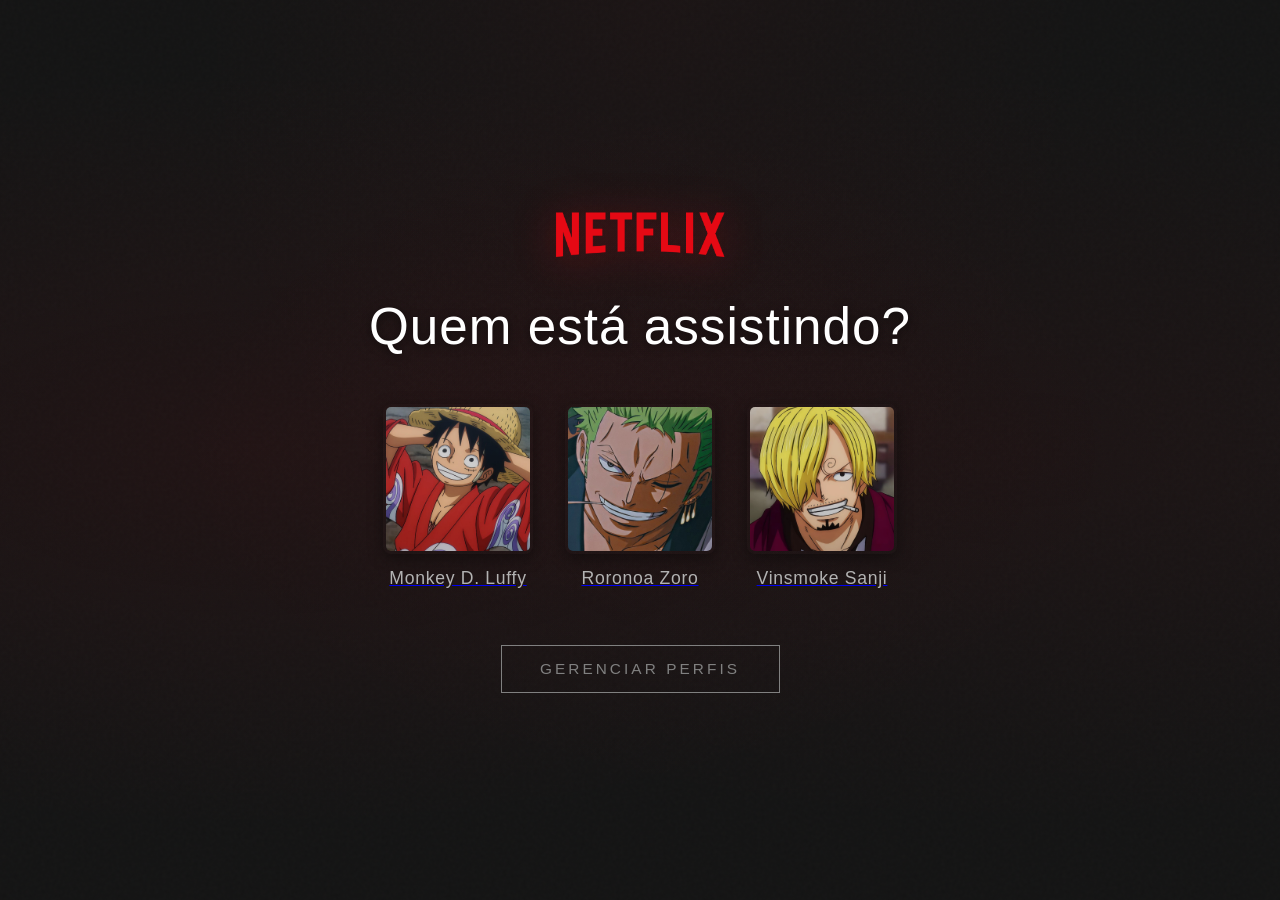
<file: index.html>
<!DOCTYPE html>
<html lang="pt-BR">
<head>
  <meta charset="UTF-8" />
  <meta name="viewport" content="width=device-width, initial-scale=1.0" />
  <title>Netflix - O melhor serviço de streaming</title>
  <link rel="stylesheet" href="styles.css" />
</head>
<body>
  <header>
    <div class="logo" aria-label="Logo da Netflix">
      <img src="assets/Logonetflix.png" alt="Logo da Netflix" />
    </div>
    <h1>Quem está assistindo?</h1>
  </header>

  <main class="conteudo-principal">
    <section class="profiles" aria-label="Perfis de usuário">
      <ul>
        <li class="profile">
          <a href="js/catalogo.html" aria-label="Entrar com Monkey D. Luffy">
            <img src="assets/monkeydluffy.png" alt="Homem com cabelo curto e barba, usando uma camiseta vermelha" />
            <p>Monkey D. Luffy</p>
          </a>
        </li>

        <li class="profile">
          <a href="js/catalogo.html" aria-label="Entrar com Roronoa Zoro">
            <img src="assets/zoro.jpg" alt="Macaco fumando um charuto de terno e gravata" />
            <p>Roronoa Zoro</p>
          </a>
        </li>

        <li class="profile">
          <a href="js/catalogo.html" aria-label="Entrar com Vinsmoke Sanji">
            <img src="assets/sanji.jpg" alt="Boneco amarelo sorridente" />
            <p>Vinsmoke Sanji</p>
          </a>
        </li>
      </ul>
    </section>

    <button class="manage-profiles" aria-label="Gerenciar perfis">
      Gerenciar Perfis
    </button>
  </main>

  <script>
    // Armazenar perfil ativo no localStorage ao clicar
    document.querySelectorAll('.profile a').forEach(link => {
      link.addEventListener('click', (e) => {
        const profileElement = e.currentTarget.closest('.profile');
        const nomePerfil = profileElement.querySelector('p').textContent;
        const imagemPerfil = profileElement.querySelector('img').src;

        // Armazenar no localStorage
        localStorage.setItem('perfilAtivoNome', nomePerfil);
        localStorage.setItem('perfilAtivoImagem', imagemPerfil);
      });
    });
  </script>

</body>

</html>
</file>
<file: styles.css>
��/ *   = = =   R E S E T   &   B A S E   = = =   * /  
 * ,   * : : b e f o r e ,   * : : a f t e r   {  
         m a r g i n :   0 ;  
         p a d d i n g :   0 ;  
         b o x - s i z i n g :   b o r d e r - b o x ;  
 }  
  
 @ f o n t - f a c e   {  
         f o n t - f a m i l y :   ' N e t f l i x   S a n s ' ;  
         s r c :   l o c a l ( ' H e l v e t i c a   N e u e ' ) ,   l o c a l ( ' A r i a l ' ) ;  
 }  
  
 : r o o t   {  
         - - n e t f l i x - r e d :   # e 5 0 9 1 4 ;  
         - - n e t f l i x - r e d - d a r k :   # b 2 0 7 1 0 ;  
         - - n e t f l i x - b l a c k :   # 1 4 1 4 1 4 ;  
         - - n e t f l i x - d a r k :   # 1 a 1 a 1 a ;  
         - - n e t f l i x - g r a y :   # 8 0 8 0 8 0 ;  
         - - n e t f l i x - l i g h t - g r a y :   # b 3 b 3 b 3 ;  
         - - n e t f l i x - w h i t e :   # e 5 e 5 e 5 ;  
         - - p r o f i l e - s i z e :   c l a m p ( 8 4 p x ,   1 2 v w ,   1 5 0 p x ) ;  
         - - t r a n s i t i o n - s m o o t h :   c u b i c - b e z i e r ( 0 . 2 5 ,   0 . 4 6 ,   0 . 4 5 ,   0 . 9 4 ) ;  
         - - t r a n s i t i o n - b o u n c e :   c u b i c - b e z i e r ( 0 . 3 4 ,   1 . 5 6 ,   0 . 6 4 ,   1 ) ;  
 }  
  
 h t m l   {  
         f o n t - s i z e :   1 6 p x ;  
         s c r o l l - b e h a v i o r :   s m o o t h ;  
 }  
  
 b o d y   {  
         f o n t - f a m i l y :   ' H e l v e t i c a   N e u e ' ,   H e l v e t i c a ,   A r i a l ,   s a n s - s e r i f ;  
         b a c k g r o u n d - c o l o r :   v a r ( - - n e t f l i x - b l a c k ) ;  
         c o l o r :   v a r ( - - n e t f l i x - w h i t e ) ;  
         m i n - h e i g h t :   1 0 0 v h ;  
         d i s p l a y :   f l e x ;  
         f l e x - d i r e c t i o n :   c o l u m n ;  
         a l i g n - i t e m s :   c e n t e r ;  
         j u s t i f y - c o n t e n t :   c e n t e r ;  
         o v e r f l o w :   h i d d e n ;  
         p o s i t i o n :   r e l a t i v e ;  
 }  
  
 / *   = = =   F U N D O   A N I M A D O   = = =   * /  
 b o d y : : b e f o r e   {  
         c o n t e n t :   ' ' ;  
         p o s i t i o n :   f i x e d ;  
         t o p :   0 ;  
         l e f t :   0 ;  
         w i d t h :   1 0 0 % ;  
         h e i g h t :   1 0 0 % ;  
         b a c k g r o u n d :  
                 r a d i a l - g r a d i e n t ( e l l i p s e   a t   2 0 %   5 0 % ,   r g b a ( 2 2 9 ,   9 ,   2 0 ,   0 . 0 6 )   0 % ,   t r a n s p a r e n t   6 0 % ) ,  
                 r a d i a l - g r a d i e n t ( e l l i p s e   a t   8 0 %   5 0 % ,   r g b a ( 2 2 9 ,   9 ,   2 0 ,   0 . 0 4 )   0 % ,   t r a n s p a r e n t   6 0 % ) ,  
                 r a d i a l - g r a d i e n t ( e l l i p s e   a t   5 0 %   0 % ,   r g b a ( 2 2 9 ,   9 ,   2 0 ,   0 . 0 3 )   0 % ,   t r a n s p a r e n t   5 0 % ) ;  
         a n i m a t i o n :   b g P u l s e   8 s   e a s e - i n - o u t   i n f i n i t e   a l t e r n a t e ;  
         p o i n t e r - e v e n t s :   n o n e ;  
         z - i n d e x :   0 ;  
 }  
  
 b o d y : : a f t e r   {  
         c o n t e n t :   ' ' ;  
         p o s i t i o n :   f i x e d ;  
         t o p :   0 ;  
         l e f t :   0 ;  
         w i d t h :   1 0 0 % ;  
         h e i g h t :   1 0 0 % ;  
         b a c k g r o u n d :   u r l ( " d a t a : i m a g e / s v g + x m l , % 3 C s v g   v i e w B o x = ' 0   0   2 5 6   2 5 6 '   x m l n s = ' h t t p : / / w w w . w 3 . o r g / 2 0 0 0 / s v g ' % 3 E % 3 C f i l t e r   i d = ' n o i s e ' % 3 E % 3 C f e T u r b u l e n c e   t y p e = ' f r a c t a l N o i s e '   b a s e F r e q u e n c y = ' 0 . 9 '   n u m O c t a v e s = ' 4 '   s t i t c h T i l e s = ' s t i t c h ' / % 3 E % 3 C / f i l t e r % 3 E % 3 C r e c t   w i d t h = ' 1 0 0 % 2 5 '   h e i g h t = ' 1 0 0 % 2 5 '   f i l t e r = ' u r l ( % 2 3 n o i s e ) '   o p a c i t y = ' 0 . 0 2 ' / % 3 E % 3 C / s v g % 3 E " ) ;  
         p o i n t e r - e v e n t s :   n o n e ;  
         z - i n d e x :   0 ;  
 }  
  
 @ k e y f r a m e s   b g P u l s e   {  
         0 %   {   o p a c i t y :   0 . 6 ;   }  
         1 0 0 %   {   o p a c i t y :   1 ;   }  
 }  
  
 / *   = = =   H E A D E R   = = =   * /  
 h e a d e r   {  
         t e x t - a l i g n :   c e n t e r ;  
         p o s i t i o n :   r e l a t i v e ;  
         z - i n d e x :   1 ;  
         a n i m a t i o n :   s l i d e D o w n   0 . 8 s   v a r ( - - t r a n s i t i o n - s m o o t h )   b o t h ;  
 }  
  
 @ k e y f r a m e s   s l i d e D o w n   {  
         f r o m   {  
                 o p a c i t y :   0 ;  
                 t r a n s f o r m :   t r a n s l a t e Y ( - 3 0 p x ) ;  
         }  
         t o   {  
                 o p a c i t y :   1 ;  
                 t r a n s f o r m :   t r a n s l a t e Y ( 0 ) ;  
         }  
 }  
  
 . l o g o   {  
         m a r g i n - b o t t o m :   c l a m p ( 1 6 p x ,   3 v w ,   3 2 p x ) ;  
 }  
  
 . l o g o   i m g   {  
         w i d t h :   c l a m p ( 8 0 p x ,   1 5 v w ,   1 8 0 p x ) ;  
         h e i g h t :   a u t o ;  
         f i l t e r :   d r o p - s h a d o w ( 0   4 p x   2 0 p x   r g b a ( 2 2 9 ,   9 ,   2 0 ,   0 . 3 ) ) ;  
         t r a n s i t i o n :   f i l t e r   0 . 4 s   v a r ( - - t r a n s i t i o n - s m o o t h ) ;  
 }  
  
 . l o g o   i m g : h o v e r   {  
         f i l t e r :   d r o p - s h a d o w ( 0   4 p x   3 0 p x   r g b a ( 2 2 9 ,   9 ,   2 0 ,   0 . 5 ) ) ;  
 }  
  
 h 1   {  
         f o n t - s i z e :   c l a m p ( 1 . 4 r e m ,   4 v w ,   3 . 2 r e m ) ;  
         f o n t - w e i g h t :   4 0 0 ;  
         c o l o r :   # f f f f f f ;  
         l e t t e r - s p a c i n g :   0 . 0 2 e m ;  
         m a r g i n - b o t t o m :   c l a m p ( 2 0 p x ,   4 v w ,   4 8 p x ) ;  
         t e x t - s h a d o w :   0   2 p x   1 0 p x   r g b a ( 0 ,   0 ,   0 ,   0 . 5 ) ;  
 }  
  
 / *   = = =   M A I N   = = =   * /  
 m a i n   {  
         d i s p l a y :   f l e x ;  
         f l e x - d i r e c t i o n :   c o l u m n ;  
         a l i g n - i t e m s :   c e n t e r ;  
         p o s i t i o n :   r e l a t i v e ;  
         z - i n d e x :   1 ;  
 }  
  
 / *   = = =   P R O F I L E S   S E C T I O N   = = =   * /  
 . p r o f i l e s   u l   {  
         l i s t - s t y l e :   n o n e ;  
         d i s p l a y :   f l e x ;  
         g a p :   c l a m p ( 1 2 p x ,   3 v w ,   3 2 p x ) ;  
         j u s t i f y - c o n t e n t :   c e n t e r ;  
         f l e x - w r a p :   w r a p ;  
         p a d d i n g :   0   1 6 p x ;  
 }  
  
 / *   = = =   P R O F I L E   C A R D   = = =   * /  
 . p r o f i l e   {  
         t e x t - a l i g n :   c e n t e r ;  
         c u r s o r :   p o i n t e r ;  
         p o s i t i o n :   r e l a t i v e ;  
         a n i m a t i o n :   p r o f i l e A p p e a r   0 . 6 s   v a r ( - - t r a n s i t i o n - b o u n c e )   b o t h ;  
         t r a n s i t i o n :   t r a n s f o r m   0 . 3 s   v a r ( - - t r a n s i t i o n - s m o o t h ) ;  
 }  
  
 . p r o f i l e : n t h - c h i l d ( 1 )   {   a n i m a t i o n - d e l a y :   0 . 1 5 s ;   }  
 . p r o f i l e : n t h - c h i l d ( 2 )   {   a n i m a t i o n - d e l a y :   0 . 3 0 s ;   }  
 . p r o f i l e : n t h - c h i l d ( 3 )   {   a n i m a t i o n - d e l a y :   0 . 4 5 s ;   }  
 . p r o f i l e : n t h - c h i l d ( 4 )   {   a n i m a t i o n - d e l a y :   0 . 6 0 s ;   }  
 . p r o f i l e : n t h - c h i l d ( 5 )   {   a n i m a t i o n - d e l a y :   0 . 7 5 s ;   }  
  
 @ k e y f r a m e s   p r o f i l e A p p e a r   {  
         f r o m   {  
                 o p a c i t y :   0 ;  
                 t r a n s f o r m :   s c a l e ( 0 . 7 )   t r a n s l a t e Y ( 2 0 p x ) ;  
         }  
         t o   {  
                 o p a c i t y :   1 ;  
                 t r a n s f o r m :   s c a l e ( 1 )   t r a n s l a t e Y ( 0 ) ;  
         }  
 }  
  
 / *   = = =   P R O F I L E   I M A G E   = = =   * /  
 . p r o f i l e   i m g   {  
         w i d t h :   v a r ( - - p r o f i l e - s i z e ) ;  
         h e i g h t :   v a r ( - - p r o f i l e - s i z e ) ;  
         b o r d e r - r a d i u s :   8 p x ;  
         o b j e c t - f i t :   c o v e r ;  
         b o r d e r :   3 p x   s o l i d   t r a n s p a r e n t ;  
         t r a n s i t i o n :   a l l   0 . 3 5 s   v a r ( - - t r a n s i t i o n - s m o o t h ) ;  
         f i l t e r :   b r i g h t n e s s ( 0 . 8 5 ) ;  
         b o x - s h a d o w :   0   4 p x   1 5 p x   r g b a ( 0 ,   0 ,   0 ,   0 . 4 ) ;  
         d i s p l a y :   b l o c k ;  
         m a r g i n :   0   a u t o ;  
 }  
  
 . p r o f i l e : h o v e r   i m g ,  
 . p r o f i l e : f o c u s - v i s i b l e   i m g   {  
         b o r d e r - c o l o r :   # f f f f f f ;  
         f i l t e r :   b r i g h t n e s s ( 1 . 0 5 ) ;  
         t r a n s f o r m :   s c a l e ( 1 . 0 8 ) ;  
         b o x - s h a d o w :  
                 0   0   0   3 p x   # f f f f f f ,  
                 0   0   2 5 p x   r g b a ( 2 2 9 ,   9 ,   2 0 ,   0 . 3 5 ) ,  
                 0   8 p x   3 0 p x   r g b a ( 0 ,   0 ,   0 ,   0 . 6 ) ;  
 }  
  
 / *   O v e r l a y   g l o w   n o   h o v e r   * /  
 . p r o f i l e : : b e f o r e   {  
         c o n t e n t :   ' ' ;  
         p o s i t i o n :   a b s o l u t e ;  
         t o p :   - 4 p x ;  
         l e f t :   5 0 % ;  
         t r a n s f o r m :   t r a n s l a t e X ( - 5 0 % ) ;  
         w i d t h :   c a l c ( v a r ( - - p r o f i l e - s i z e )   +   1 2 p x ) ;  
         h e i g h t :   c a l c ( v a r ( - - p r o f i l e - s i z e )   +   1 2 p x ) ;  
         b o r d e r - r a d i u s :   1 2 p x ;  
         b a c k g r o u n d :   r a d i a l - g r a d i e n t ( c i r c l e ,   r g b a ( 2 2 9 ,   9 ,   2 0 ,   0 . 2 )   0 % ,   t r a n s p a r e n t   7 0 % ) ;  
         o p a c i t y :   0 ;  
         t r a n s i t i o n :   o p a c i t y   0 . 4 s   v a r ( - - t r a n s i t i o n - s m o o t h ) ;  
         p o i n t e r - e v e n t s :   n o n e ;  
         z - i n d e x :   - 1 ;  
 }  
  
 . p r o f i l e : h o v e r : : b e f o r e   {  
         o p a c i t y :   1 ;  
 }  
  
 / *   = = =   P R O F I L E   N A M E   = = =   * /  
 . p r o f i l e   p   {  
         m a r g i n - t o p :   c l a m p ( 8 p x ,   1 . 5 v w ,   1 4 p x ) ;  
         f o n t - s i z e :   c l a m p ( 0 . 7 5 r e m ,   1 . 5 v w ,   1 . 1 r e m ) ;  
         c o l o r   :   v a r ( - - n e t f l i x - l i g h t - g r a y ) ;  
         f o n t - w e i g h t :   4 0 0 ;  
         l e t t e r - s p a c i n g :   0 . 0 4 e m ;  
         t r a n s i t i o n :   c o l o r   0 . 3 s   v a r ( - - t r a n s i t i o n - s m o o t h ) ;  
 }  
  
 . p r o f i l e : h o v e r   p ,  
 . p r o f i l e : f o c u s - v i s i b l e   p   {  
         c o l o r :   # f f f f f f ;  
 }  
  
 / *   = = =   S E L E C T E D   A N I M A T I O N   = = =   * /  
 . p r o f i l e . s e l e c t e d   {  
         a n i m a t i o n :   p r o f i l e S e l e c t e d   0 . 6 s   v a r ( - - t r a n s i t i o n - s m o o t h )   f o r w a r d s ;  
 }  
  
 @ k e y f r a m e s   p r o f i l e S e l e c t e d   {  
         0 %   {   t r a n s f o r m :   s c a l e ( 1 ) ;   o p a c i t y :   1 ;   }  
         5 0 %   {   t r a n s f o r m :   s c a l e ( 1 . 1 5 ) ;   o p a c i t y :   1 ;   }  
         1 0 0 %   {   t r a n s f o r m :   s c a l e ( 1 . 3 ) ;   o p a c i t y :   0 ;   }  
 }  
  
 . p r o f i l e . f a d e - o u t   {  
         a n i m a t i o n :   f a d e O u t   0 . 4 s   v a r ( - - t r a n s i t i o n - s m o o t h )   f o r w a r d s ;  
 }  
  
 @ k e y f r a m e s   f a d e O u t   {  
         t o   {  
                 o p a c i t y :   0 ;  
                 t r a n s f o r m :   s c a l e ( 0 . 9 ) ;  
         }  
 }  
  
 / *   = = =   M A N A G E   P R O F I L E S   B U T T O N   = = =   * /  
 . m a n a g e - p r o f i l e s   {  
         m a r g i n - t o p :   c l a m p ( 2 8 p x ,   5 v w ,   5 6 p x ) ;  
         p a d d i n g :   c l a m p ( 8 p x ,   1 . 2 v w ,   1 4 p x )   c l a m p ( 2 0 p x ,   3 v w ,   4 0 p x ) ;  
         b a c k g r o u n d :   t r a n s p a r e n t ;  
         c o l o r :   v a r ( - - n e t f l i x - g r a y ) ;  
         b o r d e r :   1 . 5 p x   s o l i d   v a r ( - - n e t f l i x - g r a y ) ;  
         f o n t - s i z e :   c l a m p ( 0 . 7 r e m ,   1 . 2 v w ,   1 r e m ) ;  
         f o n t - f a m i l y :   i n h e r i t ;  
         l e t t e r - s p a c i n g :   0 . 2 e m ;  
         t e x t - t r a n s f o r m :   u p p e r c a s e ;  
         c u r s o r :   p o i n t e r ;  
         p o s i t i o n :   r e l a t i v e ;  
         o v e r f l o w :   h i d d e n ;  
         t r a n s i t i o n :   a l l   0 . 3 5 s   v a r ( - - t r a n s i t i o n - s m o o t h ) ;  
         a n i m a t i o n :   b u t t o n A p p e a r   0 . 6 s   v a r ( - - t r a n s i t i o n - s m o o t h )   0 . 9 s   b o t h ;  
         z - i n d e x :   1 ;  
 }  
  
 @ k e y f r a m e s   b u t t o n A p p e a r   {  
         f r o m   {  
                 o p a c i t y :   0 ;  
                 t r a n s f o r m :   t r a n s l a t e Y ( 1 5 p x ) ;  
         }  
         t o   {  
                 o p a c i t y :   1 ;  
                 t r a n s f o r m :   t r a n s l a t e Y ( 0 ) ;  
         }  
 }  
  
 / *   S h i m m e r   e f f e c t   * /  
 . m a n a g e - p r o f i l e s : : b e f o r e   {  
         c o n t e n t :   ' ' ;  
         p o s i t i o n :   a b s o l u t e ;  
         t o p :   0 ;  
         l e f t :   - 1 0 0 % ;  
         w i d t h :   1 0 0 % ;  
         h e i g h t :   1 0 0 % ;  
         b a c k g r o u n d :   l i n e a r - g r a d i e n t (  
                 9 0 d e g ,  
                 t r a n s p a r e n t ,  
                 r g b a ( 2 5 5 ,   2 5 5 ,   2 5 5 ,   0 . 0 8 ) ,  
                 t r a n s p a r e n t  
         ) ;  
         t r a n s i t i o n :   l e f t   0 . 5 s   e a s e ;  
         z - i n d e x :   - 1 ;  
 }  
  
 . m a n a g e - p r o f i l e s : h o v e r : : b e f o r e   {  
         l e f t :   1 0 0 % ;  
 }  
  
 . m a n a g e - p r o f i l e s : h o v e r ,  
 . m a n a g e - p r o f i l e s : f o c u s - v i s i b l e   {  
         c o l o r :   # f f f f f f ;  
         b o r d e r - c o l o r :   # f f f f f f ;  
         b a c k g r o u n d :   r g b a ( 2 5 5 ,   2 5 5 ,   2 5 5 ,   0 . 0 5 ) ;  
         b o x - s h a d o w :   0   4 p x   2 0 p x   r g b a ( 0 ,   0 ,   0 ,   0 . 3 ) ;  
 }  
  
 . m a n a g e - p r o f i l e s : a c t i v e   {  
         t r a n s f o r m :   s c a l e ( 0 . 9 7 ) ;  
 }  
  
 . m a n a g e - p r o f i l e s : f o c u s - v i s i b l e   {  
         o u t l i n e :   2 p x   s o l i d   v a r ( - - n e t f l i x - r e d ) ;  
         o u t l i n e - o f f s e t :   4 p x ;  
 }  
  
 / *   = = =   F O C U S   V I S I B L E   ( A C E S S I B I L I D A D E )   = = =   * /  
 . p r o f i l e : f o c u s - v i s i b l e   {  
         o u t l i n e :   2 p x   s o l i d   v a r ( - - n e t f l i x - r e d ) ;  
         o u t l i n e - o f f s e t :   6 p x ;  
         b o r d e r - r a d i u s :   8 p x ;  
 }  
  
 / *   = = = = = = = = = = = = = = = = = = = = = = = = = = = = = = = = = = = = = = = = = = = =  
       R E S P O N S I V I D A D E  
       = = = = = = = = = = = = = = = = = = = = = = = = = = = = = = = = = = = = = = = = = = = =   * /  
  
 / *   T e l a s   g r a n d e s   ( 1 4 0 0 p x + )   * /  
 @ m e d i a   ( m i n - w i d t h :   1 4 0 0 p x )   {  
         : r o o t   {  
                 - - p r o f i l e - s i z e :   1 7 0 p x ;  
         }  
  
         . p r o f i l e s   u l   {  
                 g a p :   4 0 p x ;  
         }  
  
         h 1   {  
                 f o n t - s i z e :   3 . 5 r e m ;  
         }  
 }  
  
 / *   T a b l e t s   * /  
 @ m e d i a   ( m a x - w i d t h :   7 6 8 p x )   {  
         b o d y   {  
                 p a d d i n g :   2 4 p x   1 6 p x ;  
         }  
  
         . p r o f i l e s   u l   {  
                 g a p :   1 6 p x ;  
         }  
  
         h 1   {  
                 f o n t - s i z e :   1 . 6 r e m ;  
         }  
  
         . p r o f i l e   i m g   {  
                 b o r d e r - r a d i u s :   6 p x ;  
         }  
 }  
  
 / *   M o b i l e   * /  
 @ m e d i a   ( m a x - w i d t h :   4 8 0 p x )   {  
         b o d y   {  
                 j u s t i f y - c o n t e n t :   f l e x - s t a r t ;  
                 p a d d i n g - t o p :   1 5 v h ;  
         }  
  
         . p r o f i l e s   u l   {  
                 g a p :   1 2 p x ;  
                 m a x - w i d t h :   3 2 0 p x ;  
         }  
  
         : r o o t   {  
                 - - p r o f i l e - s i z e :   8 0 p x ;  
         }  
  
         . p r o f i l e   i m g   {  
                 b o r d e r - w i d t h :   2 p x ;  
                 b o r d e r - r a d i u s :   5 p x ;  
         }  
  
         . p r o f i l e   p   {  
                 f o n t - s i z e :   0 . 7 r e m ;  
         }  
  
         . m a n a g e - p r o f i l e s   {  
                 p a d d i n g :   8 p x   2 0 p x ;  
                 f o n t - s i z e :   0 . 6 5 r e m ;  
                 l e t t e r - s p a c i n g :   0 . 1 5 e m ;  
         }  
  
         h 1   {  
                 m a r g i n - b o t t o m :   2 4 p x ;  
         }  
 }  
  
 / *   M o b i l e   m u i t o   p e q u e n o   * /  
 @ m e d i a   ( m a x - w i d t h :   3 6 0 p x )   {  
         : r o o t   {  
                 - - p r o f i l e - s i z e :   6 8 p x ;  
         }  
  
         . p r o f i l e s   u l   {  
                 g a p :   8 p x ;  
         }  
  
         b o d y   {  
                 p a d d i n g - t o p :   1 2 v h ;  
         }  
 }  
  
 / *   L a n d s c a p e   e m   m o b i l e   * /  
 @ m e d i a   ( m a x - h e i g h t :   5 0 0 p x )   a n d   ( o r i e n t a t i o n :   l a n d s c a p e )   {  
         b o d y   {  
                 p a d d i n g :   1 6 p x ;  
                 j u s t i f y - c o n t e n t :   c e n t e r ;  
         }  
  
         : r o o t   {  
                 - - p r o f i l e - s i z e :   8 0 p x ;  
         }  
  
         h 1   {  
                 f o n t - s i z e :   1 . 2 r e m ;  
                 m a r g i n - b o t t o m :   1 2 p x ;  
         }  
  
         . m a n a g e - p r o f i l e s   {  
                 m a r g i n - t o p :   1 6 p x ;  
         }  
  
         h e a d e r   {  
                 m a r g i n - b o t t o m :   0 ;  
         }  
  
         . l o g o   i m g   {  
                 w i d t h :   7 0 p x ;  
         }  
 }  
  
 / *   = = =   P R E F E R S   R E D U C E D   M O T I O N   = = =   * /  
 @ m e d i a   ( p r e f e r s - r e d u c e d - m o t i o n :   r e d u c e )   {  
         * ,   * : : b e f o r e ,   * : : a f t e r   {  
                 a n i m a t i o n - d u r a t i o n :   0 . 0 1 m s   ! i m p o r t a n t ;  
                 a n i m a t i o n - i t e r a t i o n - c o u n t :   1   ! i m p o r t a n t ;  
                 t r a n s i t i o n - d u r a t i o n :   0 . 0 1 m s   ! i m p o r t a n t ;  
         }  
  
         b o d y : : b e f o r e   {  
                 a n i m a t i o n :   n o n e ;  
         }  
 }  
  
 / *   = = =   S C R O L L B A R   C U S T O M   = = =   * /  
 : : - w e b k i t - s c r o l l b a r   {  
         w i d t h :   6 p x ;  
 }  
  
 : : - w e b k i t - s c r o l l b a r - t r a c k   {  
         b a c k g r o u n d :   v a r ( - - n e t f l i x - b l a c k ) ;  
 }  
  
 : : - w e b k i t - s c r o l l b a r - t h u m b   {  
         b a c k g r o u n d :   v a r ( - - n e t f l i x - r e d - d a r k ) ;  
         b o r d e r - r a d i u s :   3 p x ;  
 }  
  
 : : - w e b k i t - s c r o l l b a r - t h u m b : h o v e r   {  
         b a c k g r o u n d :   v a r ( - - n e t f l i x - r e d ) ;  
 }  
  
 / *   = = =   S E L E C T I O N   = = =   * /  
 : : s e l e c t i o n   {  
         b a c k g r o u n d :   v a r ( - - n e t f l i x - r e d ) ;  
         c o l o r :   # f f f f f f ;  
 }  
 
</file>
